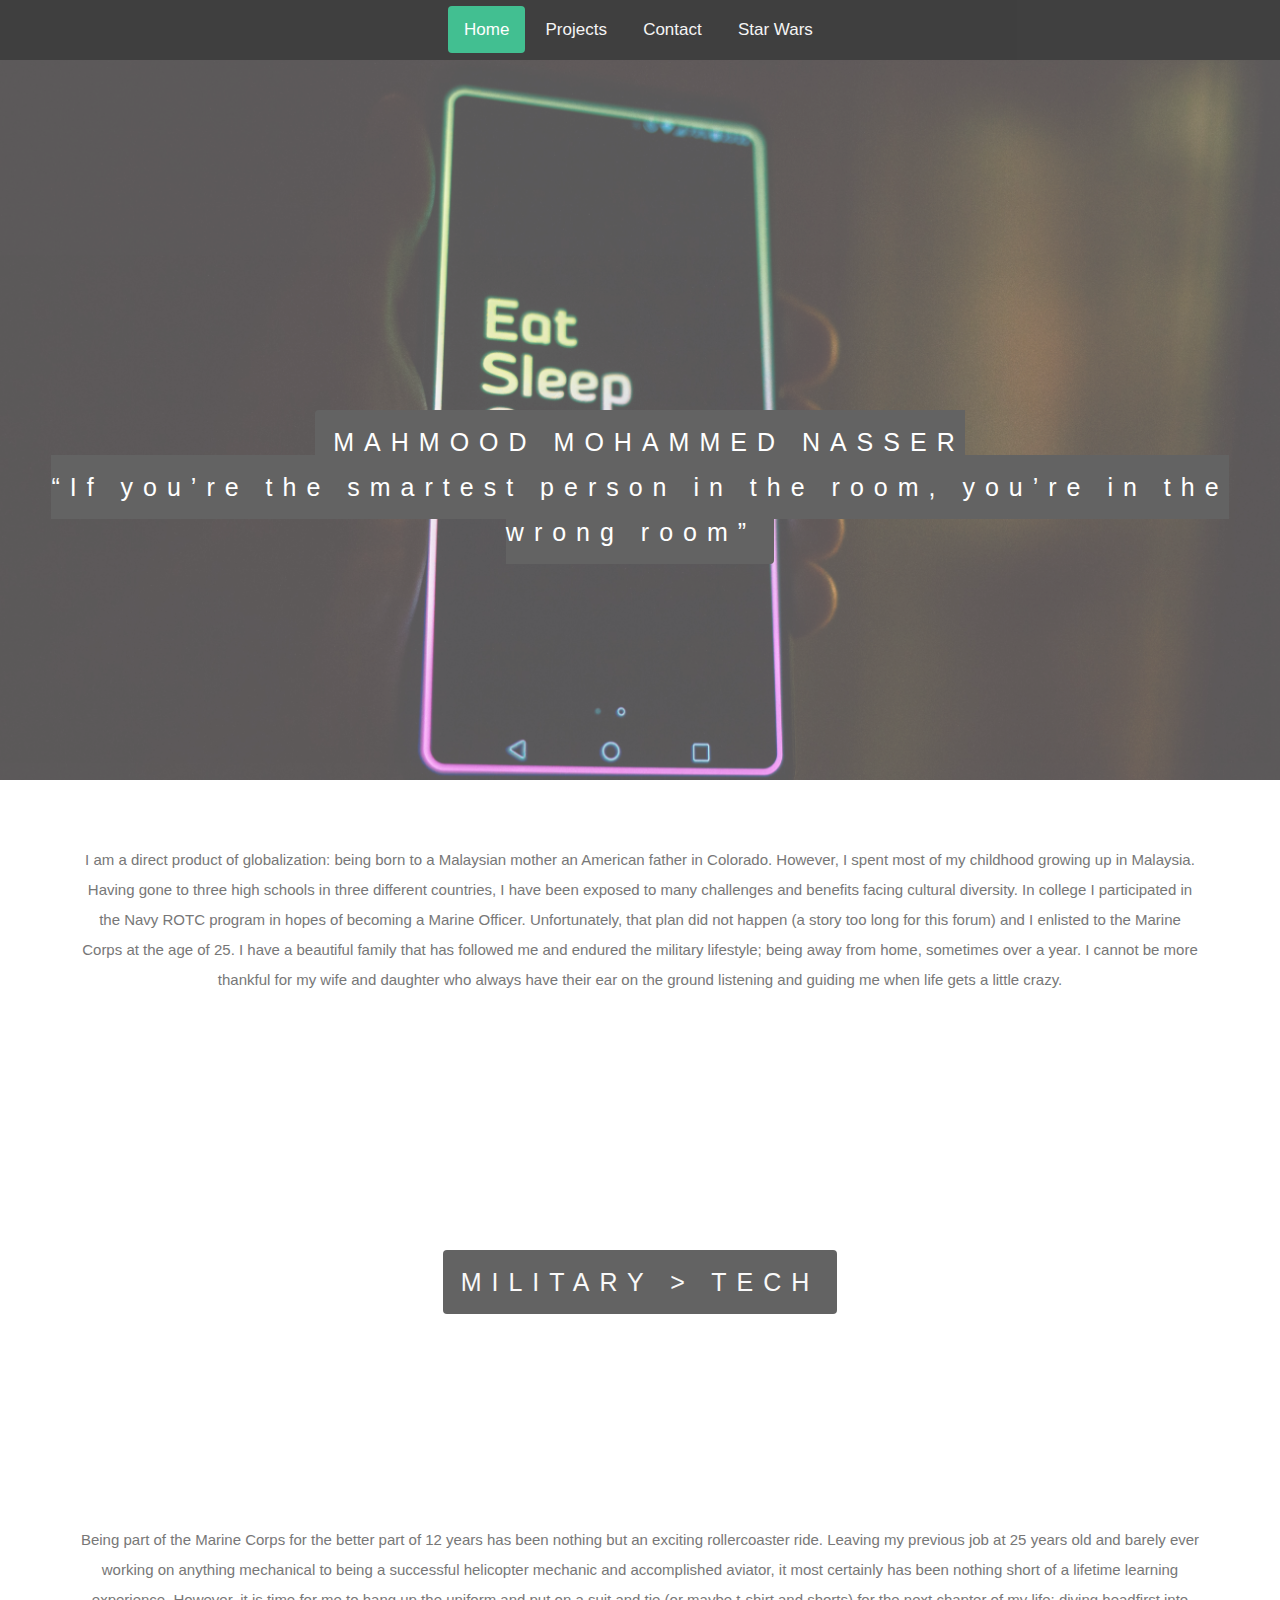
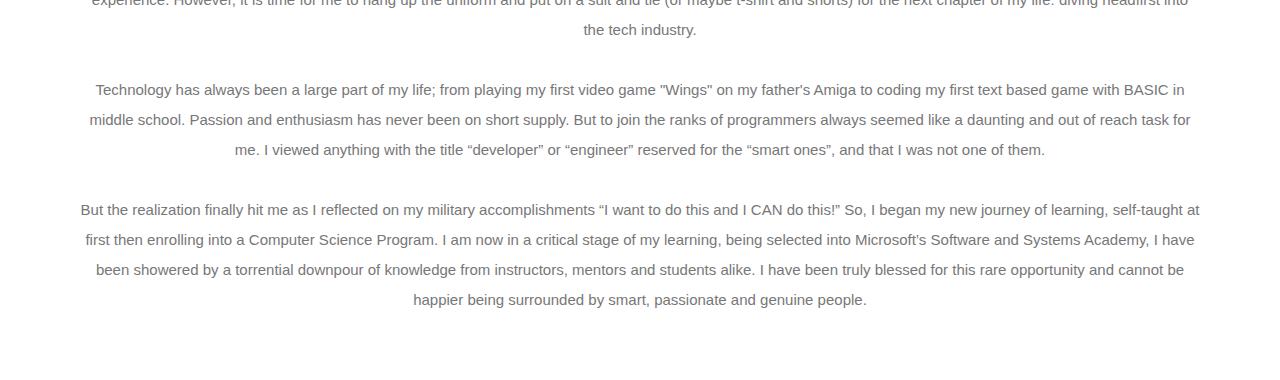
<file: index.html>
<!DOCTYPE html>
<html>
<head>
	<link rel="preconnect" href="https://fonts.googleapis.com">
	<link rel="preconnect" href="https://fonts.gstatic.com" crossorigin>
	<link rel="stylesheet" type="text/css" href="/Styles/IndexStyle.css">
	<title>Head In The Clouds</title>
</head>
<body>
	<div class="topnav">
		<a class="active" href="index.html">Home</a>
		<a href="/Pages/projects.html">Projects</a>
		<a href="/Pages/contact.html">Contact</a>
		<a href="/Pages/starwars.html">Star Wars</a>
	  </div>
	<div class="bgimg-1">
		<div class="caption">
			<span class="border">MAHMOOD MOHAMMED NASSER<br>“If you’re the smartest person in the room, you’re in the wrong room”</span>
			
		</div>
	</div>
	<div style="color: #777;background-color:white;text-align:center;padding:50px 80px;text-align: justify;">
  		<p style="text-align: center; line-height: 2rem;">I am a direct product of globalization: being born to a Malaysian mother an American father in Colorado. However, I spent most of my childhood growing up in Malaysia. Having gone to three high schools in three different countries, I have been exposed to many challenges and benefits facing cultural diversity. In college I participated in the Navy ROTC program in hopes of becoming a Marine Officer. Unfortunately, that plan did not happen (a story too long for this forum) and I enlisted to the Marine Corps at the age of 25. I have a beautiful family that has followed me and endured the military lifestyle; being away from home, sometimes over a year. I cannot be more thankful for my wife and daughter who always have their ear on the ground listening and guiding me when life gets a little crazy.</p>
	</div>
	<div class="bgimg-2">
		<div class="caption">
		<span class="border" style="background-color:#111;font-size:25px;color: #f7f7f7;">MILITARY > TECH</span></div>
	</div>
	<div style="color: #777;background-color:white;text-align:center;padding:50px 80px;text-align: justify;">
  		<p style="text-align: center; line-height: 2rem;">Being part of the Marine Corps for the better part of 12 years has been nothing but an exciting rollercoaster ride. Leaving my previous job at 25 years old and barely ever working on anything mechanical to being a successful helicopter mechanic and accomplished aviator, it most certainly has been nothing short of a lifetime learning experience. However, it is time for me to hang up the uniform and put on a suit and tie (or maybe t-shirt and shorts) for the next chapter of my life: diving headfirst into the tech industry.</br></br>Technology has always been a large part of my life; from playing my first video game "Wings" on my father's Amiga to coding my first text based game with BASIC in middle school. Passion and enthusiasm has never been on short supply. But to join the ranks of programmers always seemed like a daunting and out of reach task for me. I viewed anything with the title “developer” or “engineer” reserved for the “smart ones”, and that I was not one of them.</br></br>But the realization finally hit me as I reflected on my military accomplishments “I want to do this and I CAN do this!” So, I began my new journey of learning, self-taught at first then enrolling into a Computer Science Program. I am now in a critical stage of my learning, being selected into Microsoft’s Software and Systems Academy, I have been showered by a torrential downpour of knowledge from instructors, mentors and students alike. I have been truly blessed for this rare opportunity and cannot be happier being surrounded by smart, passionate and genuine people.</p>
	</div>
	<!-- <div class="bgimg-3">
		<div class="caption">
		<span class="border">GET CONNECTED</span></div>
	</div>
	<div style="color: #777;background-color:white;text-align:center;padding:50px 80px;text-align: justify;">
		<h3 style="text-align:center;">LINKS</h3>
  		<p style="text-align: center;">
			To connect, check out my hobbies or seek further information like my resume, follow these links:<br><br>
			<a href="https://www.linkedin.com/in/mahmoodmohammednasser/"><img class="icon" src="/Images/linkedin-icon.png" alt="github icon"></a>
			<a href="https://github.com/Moham099"><img class="icon" src="github-icon.png" alt="github icon"></a>
		
		
		<img class="icon" src="whatsapp_icon.png" alt="github icon">
		<img class="icon" src="instagram-icon.png" alt="github icon">
		</p>
	</div> -->




	
</html>
</file>
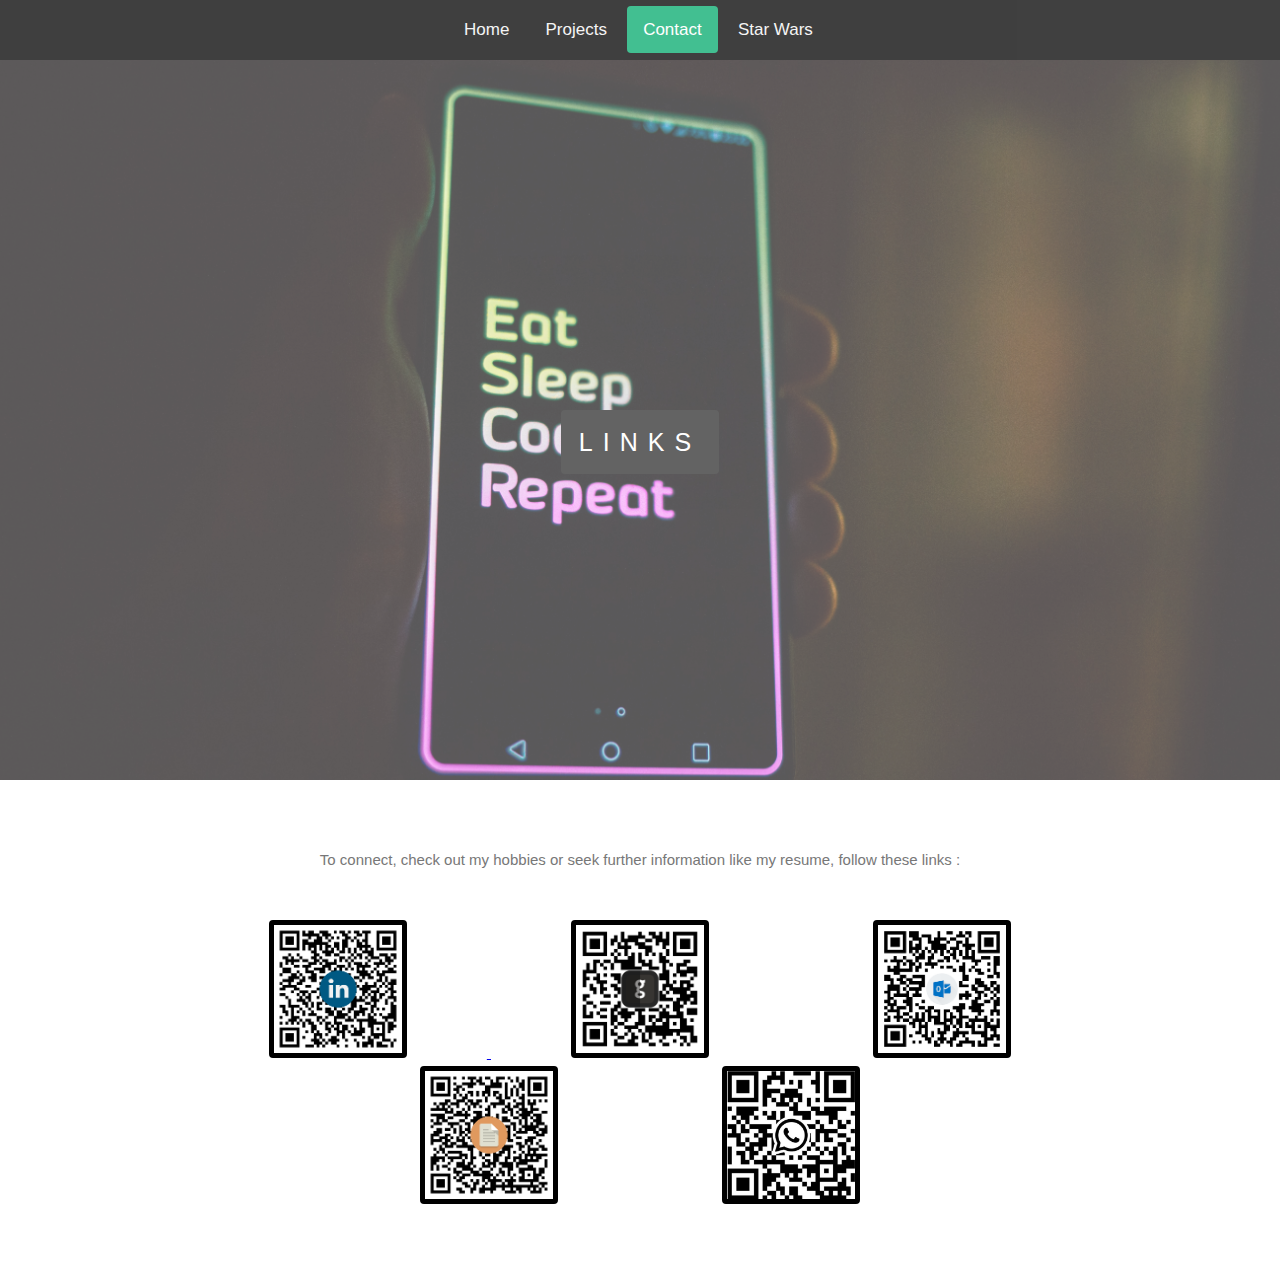
<file: Pages/contact.html>
<!DOCTYPE html>
<html>
    <head>
          <link rel="stylesheet" href="/Styles/IndexStyle.css">
          <script>
            
          </script>
    </head>
 <body>
    <div class="topnav">
		<a href="/index.html">Home</a>
		<a href="/Pages/projects.html">Projects</a>
		<a class="active" href="/Pages/contact.html">Contact</a>
    <a href="/Pages/starwars.html">Star Wars</a>
	  </div>
    <div class="bgimg-1">
      <div class="caption">
        <span class="border">LINKS</span>
      </div>
    </div>
    <div style="color: #777;background-color:white;text-align:center;padding:50px 60px;text-align: justify;">
        <p style="text-align: center; line-height: 2rem;">To connect, check out my hobbies or seek further information like my resume, follow these links :<br><br></p>
        <p id="linkplaceholder"style="text-align: center; ">
			    <a href="https://www.linkedin.com/in/mahmoodmohammednasser/" target="_blank">
            <img class="icon" id="clickable" src="/Images/linkedinQR.png" alt="linkedin icon" height="128" width="128">          </a>
			    <a href="https://github.com/Moham099" target="_blank"><img class="icon" id="clickable" src="/Images/githubQR.png" alt="github icon" height="128" width=128></a>
		      <a href="mailto: mahmood.h.mohammednasser@outlook.com" target="_blank"><img class="icon" id="clickable" src="/Images/outlookQR.png" alt="outlookQR" height="128" width="128" ></a>
          <a href="https://1drv.ms/w/s!ArfC71akrbEsdwIlWOczTs3UpjY?e=8oilgV" target="_blank"><img class="icon" id="clickable" src="/Images/resumeQR.png" alt="outlookQR" height="128" width="128" ></a>
          <img class="icon" src="/Images/whatsappQR.jpg" alt="whatsapp QR" height="128" width="128">
      </p>
    </div>
 </body>
</html>
</file>
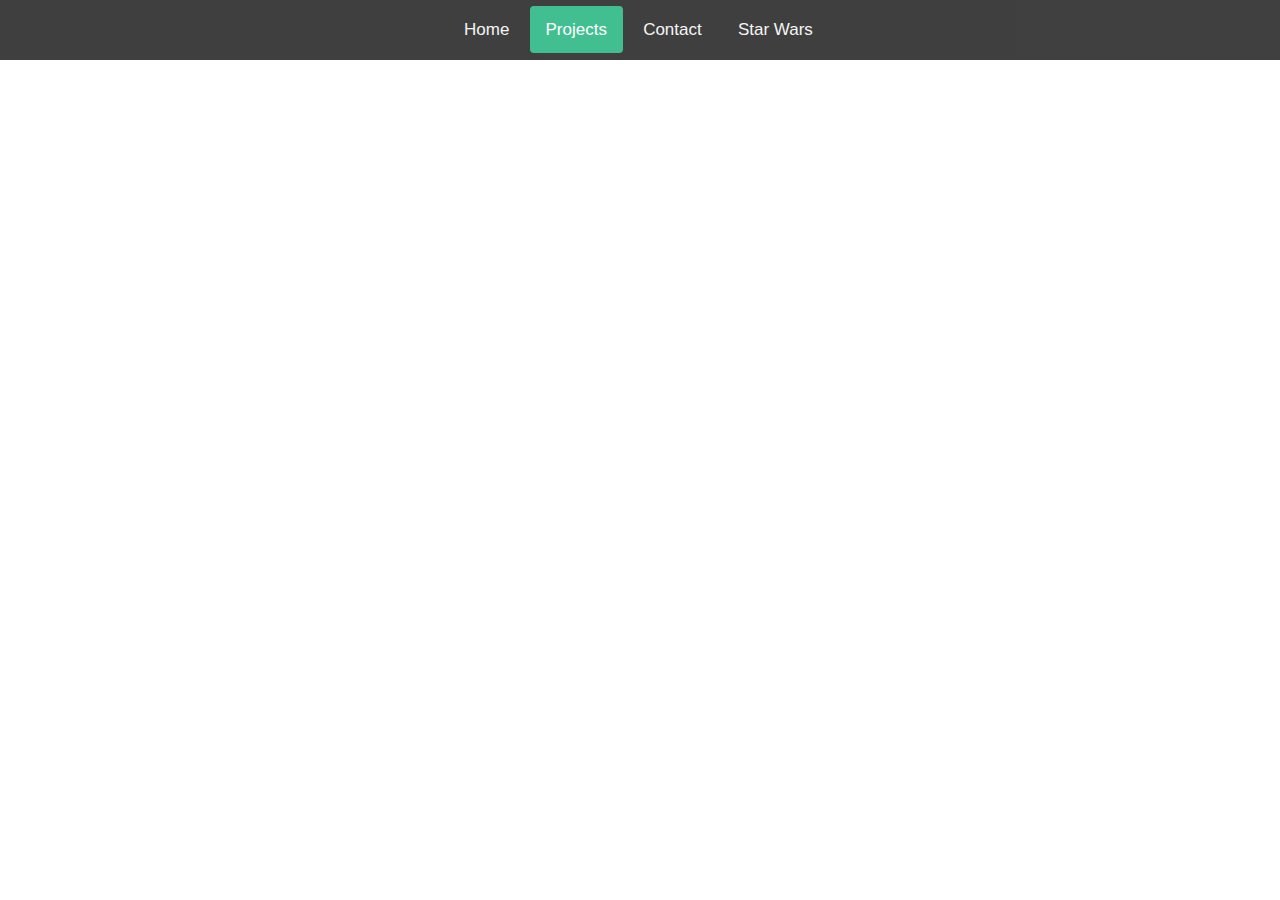
<file: Pages/projects.html>
<!DOCTYPE html>
<html>
    <head>
          <link rel="stylesheet" href="/Styles/IndexStyle.css">
    </head>
 <body>
    <div class="topnav">
		<a href="/index.html">Home</a>
		<a class="active" href="/Pages/projects.html">Projects</a>
		<a href="/Pages/contact.html">Contact</a>
    <a href="/Pages/starwars.html">Star Wars</a>
	  </div>
 </body>
</html>
</file>
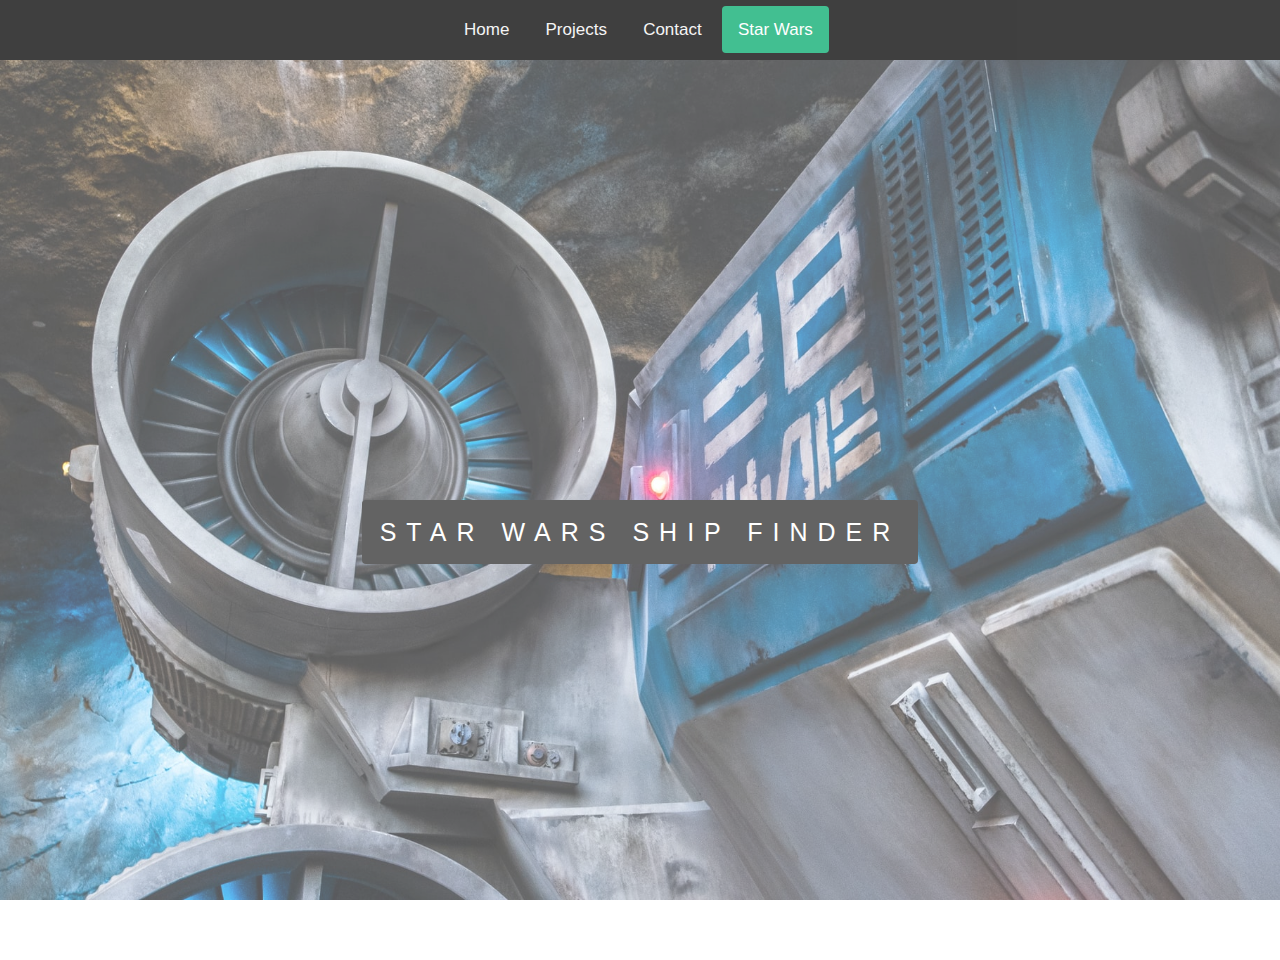
<file: Pages/starwars.html>
<!DOCTYPE html>
<html>
    <head>
          <link rel="stylesheet" href="/Styles/IndexStyle.css">
		  <script type="text/javascript" src="/scripts/swscript.js"></script>
    </head>
 <body>
    <div class="topnav">
		<a href="/index.html">Home</a>
		<a href="/Pages/projects.html">Projects</a>
		<a href="/Pages/contact.html">Contact</a>
    <a class="active" href="/Pages/starwars.html">Star Wars</a>
	  </div>
      <div class="swbgimg-1">
		<div class="caption">
			<span class="border">STAR WARS SHIP FINDER</span>
		</div>
	</div>
 </body>
</html>
</file>
<file: Styles/IndexStyle.css>
body, html {
  height: 100%;
  margin: 0;
  font: 400 15px/1.8 "Lato", sans-serif; 
  color: #777;
}

.topnav{
  background-color: black;
  opacity: .75;
  overflow: hidden;
  height: 60px;
  align-items: center;
}

.topnav a {
  float: none;
  position: relative;
  top: 25%;
  left:35%;
  color: #f2f2f2;
  text-align: center;
  padding: 14px 16px;
  text-decoration: none;
  font-size: 17px;
  border-radius: 4px;
  
}

.topnav a:hover {
  background-color: #ddd;
  color: black;
  transition: all 1s ease-out;
  border-radius: 4px;
}

.topnav a.active {
  background-color: #04AA6D;
  color: white;
}

.bgimg-1, .bgimg-2, .bgimg-3 {
  position: relative;
  opacity: 0.65;
  background-attachment: fixed;
  background-position: center;
  background-repeat: no-repeat;
  background-size: cover;

}

.swbgimg-1, .swbgimg-2, .swbgimg-3 {
  position: relative;
  opacity: 0.65;
  background-attachment: fixed;
  background-position: center;
  background-repeat: no-repeat;
  background-size: cover;

}
.bgimg-1 {
  background-image: url("/Images/bgimg-1.jpg");
  min-height: 80%;
}

.swbgimg-1{
  background-image: url("/Images/swbg-1.jpg");
  min-height: 100%;
}

.bgimg-2 {
  background-image: url("/Images/bgimg-2.JPG");
  min-height: 400px;
}

.bgimg-3 {
  background-image: url("/Images/bgimg-3.jpg");
  min-height: 400px;
}

.caption {
  position: absolute;
  left: 0;
  top: 50%;
  width: 100%;
  text-align: center;
  color: #000;
}

.caption span.border {
  background-color: #111;
  border-radius: 4px;
  color: #fff;
  padding: 18px;
  font-size: 25px;
  letter-spacing: 10px;
}

h3 {
  letter-spacing: 5px;
  text-transform: uppercase;
  font: 20px "Lato", sans-serif;
  color: #111;
}

.icon{
  margin: 0px 80px ;
  justify-items: center;
  border-radius: 4px;
  border: 5px solid #000;
}

#clickable:hover{
transform: scale(1.1);
transition: all .3s ease-in-out;
}

/* Turn off parallax scrolling for tablets and phones */
@media only screen and (max-device-width: 1024px) {
    .bgimg-1, .bgimg-2, .bgimg-3 {
        background-attachment: scroll;
    }
}
</file>
